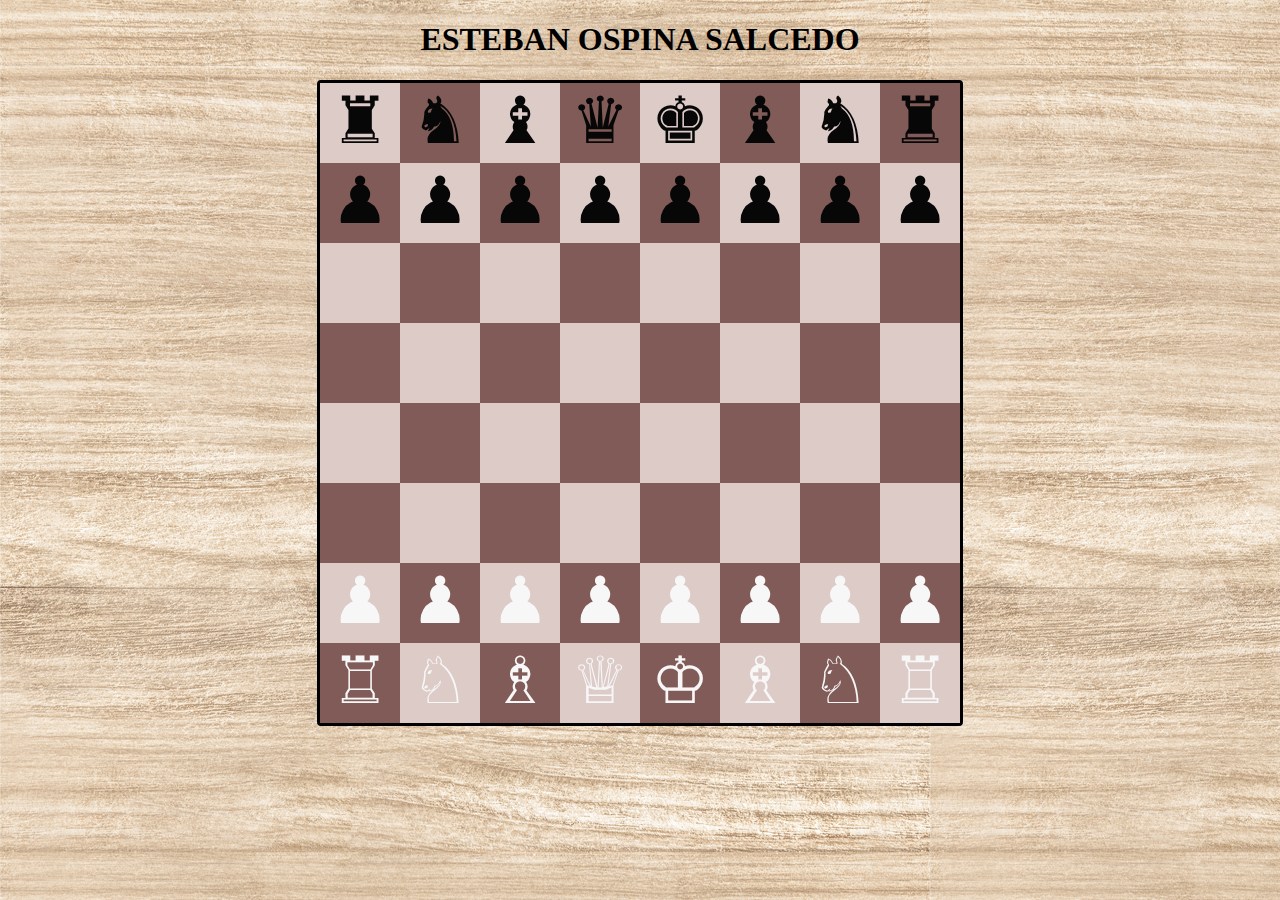
<file: TorneoAejedrez/index.html>
<!DOCTYPE html>
<html lang="es">
<head>
    <meta charset="UTF-8">
    <meta name="viewport" content="width=device-width, initial-scale=1.0">
    <title>Torneo Ajedrez</title>
    <link rel="stylesheet" href="./css/style.css">
</head>
<body>
    <h1>Esteban Ospina Salcedo</h1>
    
        <!-- COLUMNA A TORRE-->
    <div class="contenedor">
        <div class= "col-a">
            <div class= "blanco"><div class="ficha-black">&#9820;</div></div>
            <div class= "negro"><div class="ficha-black">&#9823;</div></div>
            <div class= "blanco"></div>
            <div class= "negro"></div>
            <div class= "blanco"></div>
            <div class= "negro"></div>
            <div class= "blanco"><div class="ficha-white">&#9823;</div></div>
            <div class= "negro"><div class="ficha-white">&#9814;</div></div>
        </div>
   
        <!-- COLUMNA B CABALLO-->
        <div class= "col-b">
            <div class= "negro"><div class="ficha-black">&#9822;</div></div>
            <div class= "blanco"><div class="ficha-black">&#9823;</div></div>
            <div class= "negro"></div>
            <div class= "blanco"></div>
            <div class= "negro"></div>
            <div class= "blanco"></div>
            <div class= "negro"><div class="ficha-white">&#9823;</div></div>
            <div class= "blanco"><div class="ficha-white">&#9816;</div></div>
        </div>

        <!-- COLUMNA A ALFIL-->
        <div class= "col-a">
            <div class= "blanco"><div class="ficha-black">&#9821;</div></div>
            <div class= "negro"><div class="ficha-black">&#9823;</div></div>
            <div class= "blanco"></div>
            <div class= "negro"></div>
            <div class= "blanco"></div>
            <div class= "negro"></div>
            <div class= "blanco"><div class="ficha-white">&#9823;</div></div>
            <div class= "negro"><div class="ficha-white">&#9815;</div></div>
        </div>
   
        <!-- COLUMNA B REINA-->
        <div class= "col-b">
            <div class= "negro"><div class="ficha-black">&#9819;</div></div>
            <div class= "blanco"><div class="ficha-black">&#9823;</div></div>
            <div class= "negro"></div>
            <div class= "blanco"></div>
            <div class= "negro"></div>
            <div class= "blanco"></div>
            <div class= "negro"><div class="ficha-white">&#9823;</div></div>
            <div class= "blanco"><div class="ficha-white">&#9813;</div></div>
        </div>
        <!-- COLUMNA A REY-->
        <div class= "col-a">
            <div class= "blanco"><div class="ficha-black">&#9818;</div></div>
            <div class= "negro"><div class="ficha-black">&#9823;</div></div>
            <div class= "blanco"></div>
            <div class= "negro"></div>
            <div class= "blanco"></div>
            <div class= "negro"></div>
            <div class= "blanco"><div class="ficha-white">&#9823;</div></div>
            <div class= "negro"><div class="ficha-white">&#9812;</div></div>
        </div>
   
        <!-- COLUMNA B ALFIL-->
        <div class= "col-b">
            <div class= "negro"><div class="ficha-black">&#9821;</div></div>
            <div class= "blanco"><div class="ficha-black">&#9823;</div></div>
            <div class= "negro"></div>
            <div class= "blanco"></div>
            <div class= "negro"></div>
            <div class= "blanco"></div>
            <div class= "negro"><div class="ficha-white">&#9823;</div></div>
            <div class= "blanco"><div class="ficha-white">&#9815;</div></div>
        </div>
        
        <!-- COLUMNA A CABALLO-->
        <div class= "col-a">
            <div class= "blanco"><div class="ficha-black">&#9822;</div></div>
            <div class= "negro"><div class="ficha-black">&#9823;</div></div>
            <div class= "blanco"></div>
            <div class= "negro"></div>
            <div class= "blanco"></div>
            <div class= "negro"></div>
            <div class= "blanco"><div class="ficha-white">&#9823;</div></div>
            <div class= "negro"><div class="ficha-white">&#9816;</div></div>
        </div>
   
        <!-- COLUMNA B TORRE-->
        <div class= "col-b">
            <div class= "negro"><div class="ficha-black">&#9820;</div></div>
            <div class= "blanco"><div class="ficha-black">&#9823;</div></div>
            <div class= "negro"></div>
            <div class= "blanco"></div>
            <div class= "negro"></div>
            <div class= "blanco"></div>
            <div class= "negro"><div class="ficha-white">&#9823;</div></div>
            <div class= "blanco"><div class="ficha-white">&#9814;</div></div>
        </div>
    </div>

 
</body>
</html>
</file>
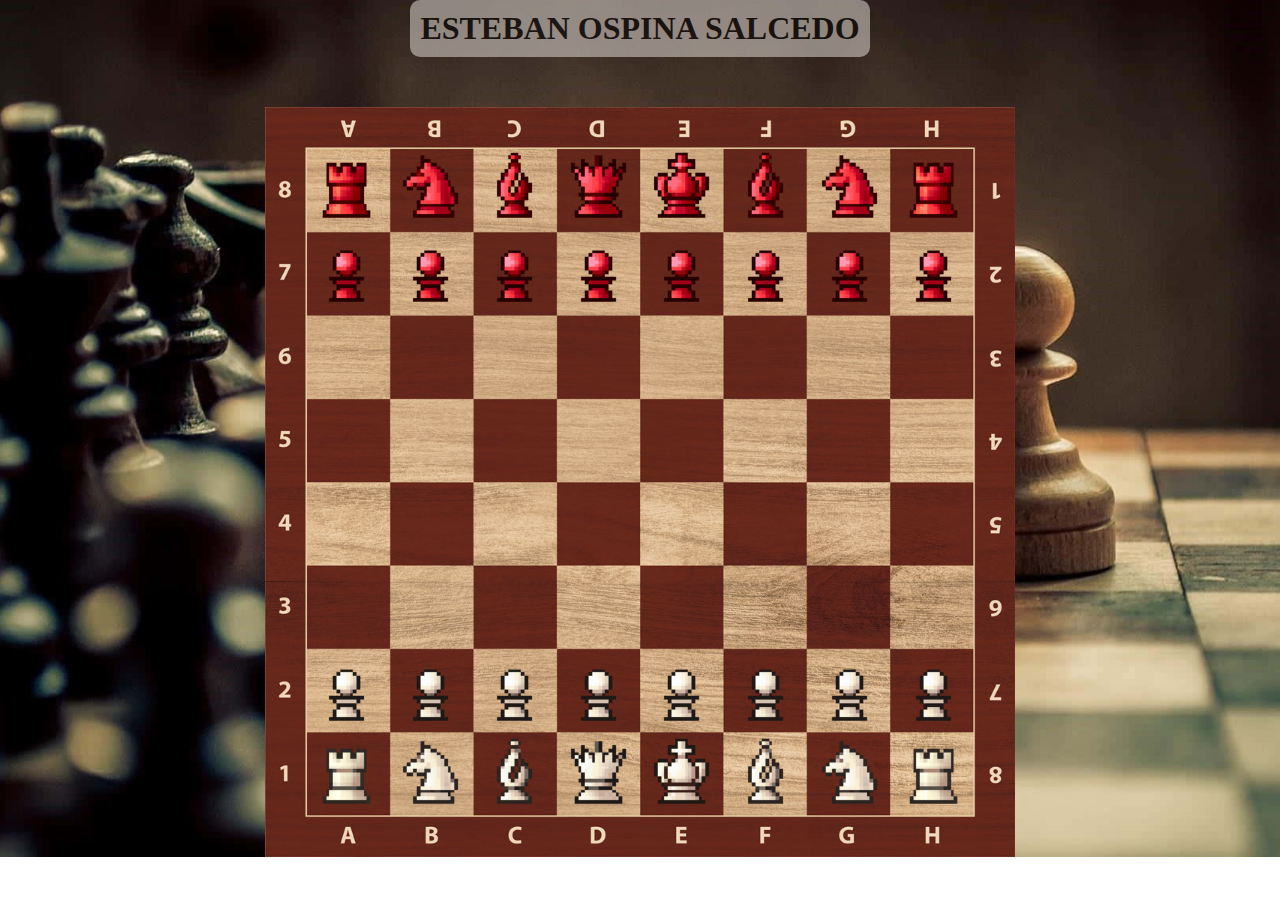
<file: TorneoAjedrezMetodoDos/html/index.html>
<!DOCTYPE html>
<html lang="en">
<head>
    <meta charset="UTF-8">
    <meta name="viewport" content="width=device-width, initial-scale=1.0">
    <title>Torneo de Ajedrez metodo dos</title>
    <link rel="stylesheet" href="../css/style.css">
</head>
<body>
    <main>
        <h1>Esteban Ospina Salcedo</h1>
        
        <!-- IMAGEN DEL TABLERO -->
        <div class="contenedor">
            <!-- PIEZAS NEGRAS -->
                <div class="pieza-negra"><img src="../imagenes/br.png" alt="black-rock"></div>
                <div class="pieza-negra"><img src="../imagenes/bkn.png" alt="black-knight"></div>
                <div class="pieza-negra"><img src="../imagenes/bb.png" alt="black-bishop"></div>
                <div class="pieza-negra"><img src="../imagenes/bq.png" alt="black-queen"></div>
                <div class="pieza-negra"><img src="../imagenes/Bk1.png" alt="black-king"></div>
                <div class="pieza-negra"><img src="../imagenes/bb.png" alt="black-bishop"></div>
                <div class="pieza-negra"><img src="../imagenes/bkn.png" alt="black-knight"></div>
                <div class="pieza-negra"><img src="../imagenes/br.png" alt="black-rock"></div>
                <div class="pieza-negra"><img src="../imagenes/bp.png" alt="black-pawn"></div>
                <div class="pieza-negra"><img src="../imagenes/bp.png" alt="black-pawn"></div>
                <div class="pieza-negra"><img src="../imagenes/bp.png" alt="black-pawn"></div>
                <div class="pieza-negra"><img src="../imagenes/bp.png" alt="black-pawn"></div>
                <div class="pieza-negra"><img src="../imagenes/bp.png" alt="black-pawn"></div>
                <div class="pieza-negra"><img src="../imagenes/bp.png" alt="black-pawn"></div>
                <div class="pieza-negra"><img src="../imagenes/bp.png" alt="black-pawn"></div>
                <div class="pieza-negra"><img src="../imagenes/bp.png" alt="black-pawn"></div>
                <!-- PIEZAS BLANCAS -->
                <div class="pieza-blanca"><img src="../imagenes/wr.png" alt="white-rock"></div>
                <div class="pieza-blanca"><img src="../imagenes/wkn.png" alt="white-knight"></div>
                <div class="pieza-blanca"><img src="../imagenes/wb.png" alt="white-bishop"></div>
                <div class="pieza-blanca"><img src="../imagenes/wq.png" alt="white-queen"></div>
                <div class="pieza-blanca"><img src="../imagenes/wk1.png" alt="white-king"></div>
                <div class="pieza-blanca"><img src="../imagenes/wb.png" alt="white-bishop"></div>
                <div class="pieza-blanca"><img src="../imagenes/wkn.png" alt="white-knight"></div>
                <div class="pieza-blanca"><img src="../imagenes/wr.png" alt="white-rock"></div>
                <div class="pieza-blanca2"><img src="../imagenes/wp.png" alt="white-pawn"></div>
                <div class="pieza-blanca2"><img src="../imagenes/wp.png" alt="white-pawn"></div>
                <div class="pieza-blanca2"><img src="../imagenes/wp.png" alt="white-pawn"></div>
                <div class="pieza-blanca2"><img src="../imagenes/wp.png" alt="white-pawn"></div>
                <div class="pieza-blanca2"><img src="../imagenes/wp.png" alt="white-pawn"></div>
                <div class="pieza-blanca2"><img src="../imagenes/wp.png" alt="white-pawn"></div>
                <div class="pieza-blanca2"><img src="../imagenes/wp.png" alt="white-pawn"></div>
                <div class="pieza-blanca2"><img src="../imagenes/wp.png" alt="white-pawn"></div>

        </div>
    </main>
</body>
</html>
</file>
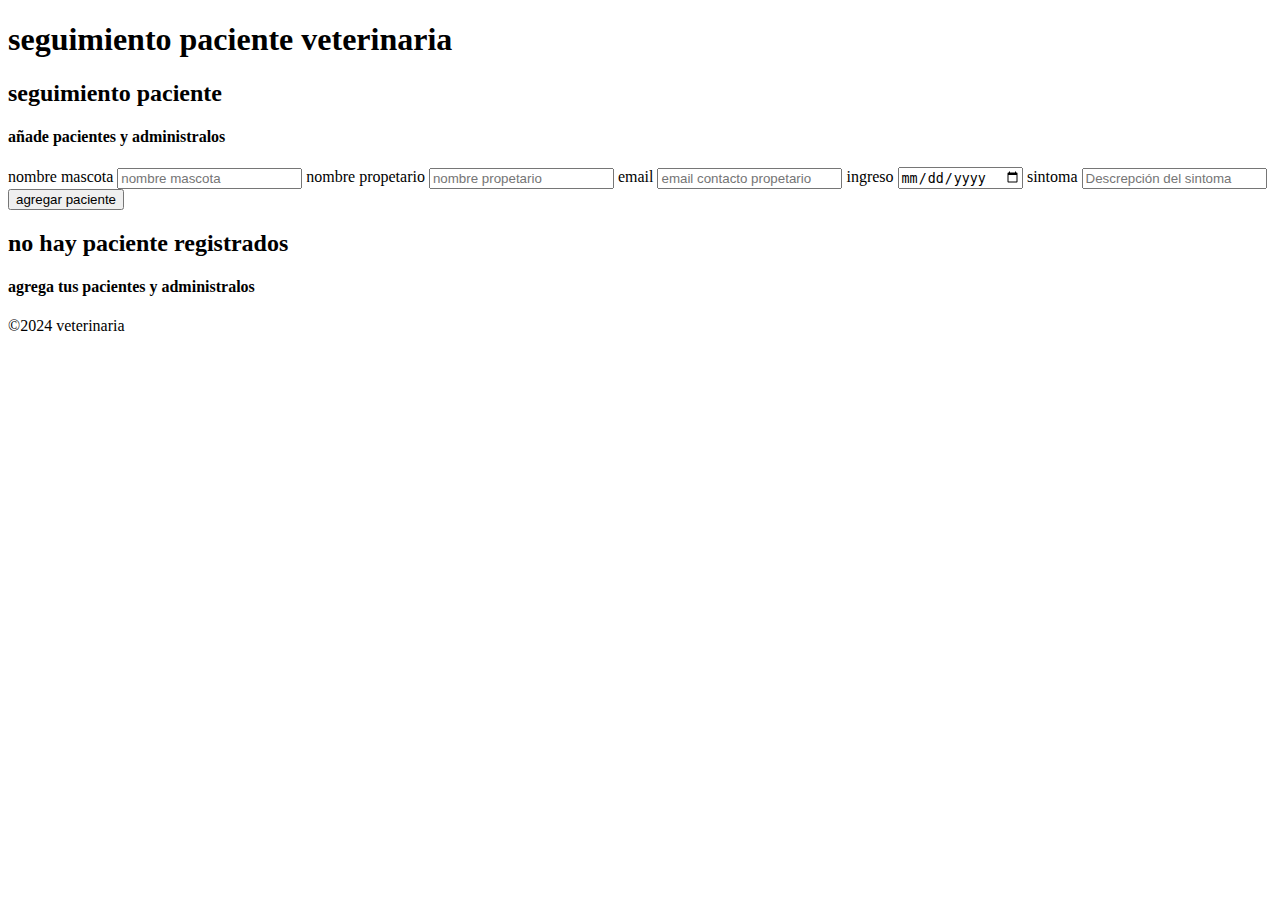
<file: Veterinariaweb/Veterinaria/veterinaria-admin.html>
<!DOCTYPE html>
<html lang="en">
<head>
    <meta charset="UTF-8">
    <meta name="viewport" content="width=device-width, initial-scale=1.0">
    <title>Veterinaria Admin</title>
</head>
<body>
    <nav>
        <h1>seguimiento paciente veterinaria</h1>
    </nav>
    <main>
        <h2>seguimiento paciente</h2>
        <h4>añade pacientes y administralos</h4>
        <form action="#">
            <label for="nombre mascota">nombre mascota</label>
            <input type="text"id="nombre mascota" placeholder="nombre mascota">

            <label for="nombre propetario">nombre propetario</label>
            <input type="text"id="nombre propetario"placeholder="nombre propetario">

            <label for="email contacto">email</label>
            <input type="text"id="email contacto"placeholder="email contacto propetario">

            <label for="ingreso">ingreso</label>
            <input type="date"id="ingreso">

            <label for="sintomas">sintoma</label>
            <input type="textarea"id="sintomas"placeholder="Descrepción del sintoma">

            <input type="submit"value="agregar paciente">
        </form>
        <section>
            <h2>no hay paciente registrados</h2>
            <h4>agrega tus pacientes y administralos</h4>
        </section>
    </main>

    <footer>
        <p>©2024 veterinaria</p>
    </footer>
</body>
</html>
</file>
<file: TorneoAejedrez/css/style.css>
body{
    background-color: #439899;
    text-align: center;
    text-transform: uppercase; 
    }
    
body {
	text-align: center;
	background: url("images/chess.jpg");
	background-image: url(../imagenes/tablero.jpg);
}

.contenedor{
background: rgba(10, 28,16, 6);
width: 640px;
height: 640px;
background: #155;
margin: 0 auto;
border: 3px solid #000;
border-radius: 4px;
align-items: end;
}

.blanco{
	width: 80px;
	height: 80px;
	background: rgb(221, 203, 200);
}
.negro{
	width: 80px;
	height: 80px;
	background: rgb(128, 91, 88);
}
.col-a{
	width: 80px;
	z-index: 8;
	float: left
}

.ficha-black{
	font-size: 65px;
	color: rgb(7, 7, 7);
}
.ficha-white{
	font-size: 65px;
	color: rgb(247, 247, 247);
}

.col-b{
	width: 80px;
	float: left;
	z-index: 8;
}
</file>
<file: TorneoAjedrezMetodoDos/css/style.css>
*{
    box-sizing: border-box;
    padding: 0;
    margin: 0;
    text-align: center;
    text-transform: uppercase;
}

body{
    background-image: url(../imagenes/chess-background.jpg);
    background-repeat: no-repeat;
    background-size: cover;
    background-position: center;
}

main {
    align-items: center;
    display: flex;
    flex-direction: column;
}

h1 {
    background-color: rgb(238, 233, 226);
    opacity: 50%;
    border-radius: 10px;
    padding: 10px;

}
.contenedor {
    margin-top: 50px;
    padding: 40px;
    width: 750px;
    height: 750px;
    position: relative;
    display: grid;
    grid-template-columns: repeat(8, 83.75px);
    grid-template-rows: repeat(8, 83.75px);
    background-image: url(../imagenes/Tablero-de-ajedrez-01.jpg);
    background-size: cover;
}

.tablero {
    width: 670px;
    height: 670px;
    position: absolute;
}

.pieza-blanca, .pieza-blanca2, .pieza-negra {
    margin: 2px;
}

.pieza-blanca img, .pieza-blanca2 img, .pieza-negra img{
    width: 75px;
}

.pieza-blanca {
    grid-row-start: 8;
}

.pieza-blanca2 {
    grid-row-start: 7;
}
</file>
